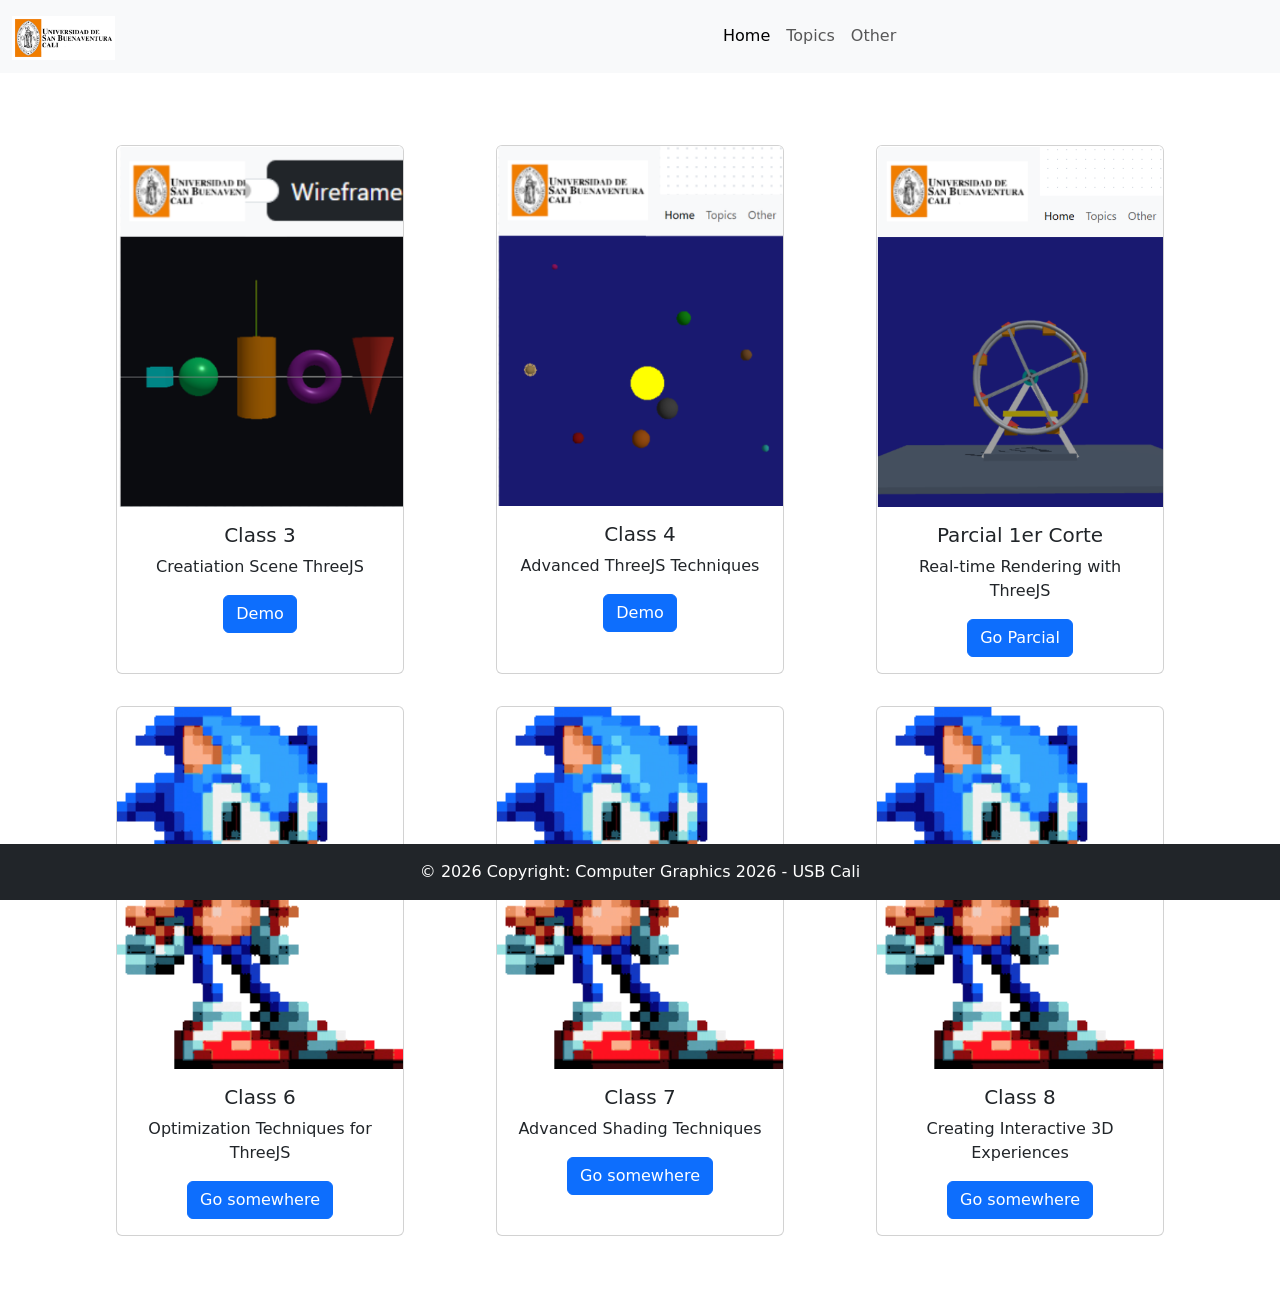
<file: index.html>
<!DOCTYPE html>
<html lang="en">

<head>
    <meta charset="UTF-8">
    <meta name="viewport" content="width=device-width, initial-scale=1.0">
    <title>Computer Graphics 2026</title>
    <!-- Link to the CSS file -->
    <link rel="stylesheet" type="text/css" href="./src/css/style.css">
    <!-- Link to the JavaScript file -->
    <script src="./src/js/main.js"></script>

    <link href="https://cdn.jsdelivr.net/npm/bootstrap@5.3.8/dist/css/bootstrap.min.css" rel="stylesheet"
        integrity="sha384-sRIl4kxILFvY47J16cr9ZwB07vP4J8+LH7qKQnuqkuIAvNWLzeN8tE5YBujZqJLB" crossorigin="anonymous">

</head>

<body>
    <nav class="navbar navbar-expand-lg bg-body-tertiary">
        <div class="container-fluid">
            <a class="navbar-brand" href="#">
                <img src="./src/img/logo-usb-cali.png" alt="Logo" width="15%" class="d-inline-block align-text-top">
            </a>
            <button class="navbar-toggler" type="button" data-bs-toggle="collapse" data-bs-target="#navbarNav"
                aria-controls="navbarNav" aria-expanded="false" aria-label="Toggle navigation">
                <span class="navbar-toggler-icon"></span>
            </button>
            <div class="collapse navbar-collapse" id="navbarNav">
                <ul class="navbar-nav">
                    <li class="nav-item">
                        <a class="nav-link active" aria-current="page" href="#">Home</a>
                    </li>
                    <li class="nav-item">
                        <a class="nav-link" href="#">Topics</a>
                    </li>
                    <li class="nav-item">
                        <a class="nav-link" href="#">Other</a>
                    </li>
                </ul>
            </div>
        </div>
    </nav>

        <h1> </h1>
        
    <!-- create of content -->
    <div class="container text-center py-5">
        <div class="row py-3">
            <div class="col-md-4 d-flex justify-content-center">
                <div class="card" style="width: 18rem;">
                    <img src="./src/img/Clase3WireFrame.png" class="card-img-top" alt="img_question">
                    <div class="card-body">
                        <h5 class="card-title">Class 3</h5>
                        <p class="card-text">Creatiation Scene ThreeJS</p>
                        <a href="./src/topics/class3/class3.html" class="btn btn-primary">Demo</a>
                    </div>
                </div>
            </div>
            <div class="col-md-4 d-flex justify-content-center">
                <div class="card" style="width: 18rem;">
                    <img src="./src/img/Clase4Planetas.png" class="card-img-top" alt="img_question">
                    <div class="card-body">
                        <h5 class="card-title">Class 4</h5>
                        <p class="card-text">Advanced ThreeJS Techniques</p>
                        <a href="./src/topics/class4/class4.html" class="btn btn-primary">Demo</a>
                    </div>
                </div>
            </div>
            <div class="col-md-4 d-flex justify-content-center">
                <div class="card" style="width: 18rem;">
                    <img src="./src/img/Clase5Parcial.png" class="card-img-top" alt="img_question">
                    <div class="card-body">
                        <h5 class="card-title">Parcial 1er Corte</h5>
                        <p class="card-text">Real-time Rendering with ThreeJS</p>
                        <a href="./src/topics/class5 Parcial/class5Parcial.html" class="btn btn-primary">Go Parcial</a>
                    </div>
                </div>
            </div>
        </div>
        <div class="row py-3">
            <div class="col-md-4 d-flex justify-content-center">
                <div class="card" style="width: 18rem;">
                    <img src="./src/img/Pensando.gif" class="card-img-top" alt="img_question">
                    <div class="card-body">
                        <h5 class="card-title">Class 6</h5>
                        <p class="card-text">Optimization Techniques for ThreeJS</p>
                        <a href="#" class="btn btn-primary">Go somewhere</a>
                    </div>
                </div>
            </div>
            <div class="col-md-4 d-flex justify-content-center">
                <div class="card" style="width: 18rem;">
                    <img src="./src/img/Pensando.gif" class="card-img-top" alt="img_question">
                    <div class="card-body">
                        <h5 class="card-title">Class 7</h5>
                        <p class="card-text">Advanced Shading Techniques</p>
                        <a href="#" class="btn btn-primary">Go somewhere</a>
                    </div>
                </div>
            </div>
            <div class="col-md-4 d-flex justify-content-center">
                <div class="card" style="width: 18rem;">
                    <img src="./src/img/Pensando.gif" class="card-img-top" alt="img_question">
                    <div class="card-body">
                        <h5 class="card-title">Class 8</h5>
                        <p class="card-text">Creating Interactive 3D Experiences</p>
                        <a href="#" class="btn btn-primary">Go somewhere</a>
                    </div>
                </div>
            </div>
        </div>
    </div>

    <footer class="fixed-bottom text-center text-white bg-dark text-lg-start ">
        <!-- Copyright -->
        <div class="text-center p-3">
            © 2026 Copyright: Computer Graphics 2026 - USB Cali
        </div>
        <!-- Copyright -->
    </footer>

    <script src="https://cdn.jsdelivr.net/npm/bootstrap@5.3.8/dist/js/bootstrap.bundle.min.js"
        integrity="sha384-FKyoEForCGlyvwx9Hj09JcYn3nv7wiPVlz7YYwJrWVcXK/BmnVDxM+D2scQbITxI"
        crossorigin="anonymous"></script>

</body>

</html>
</file>
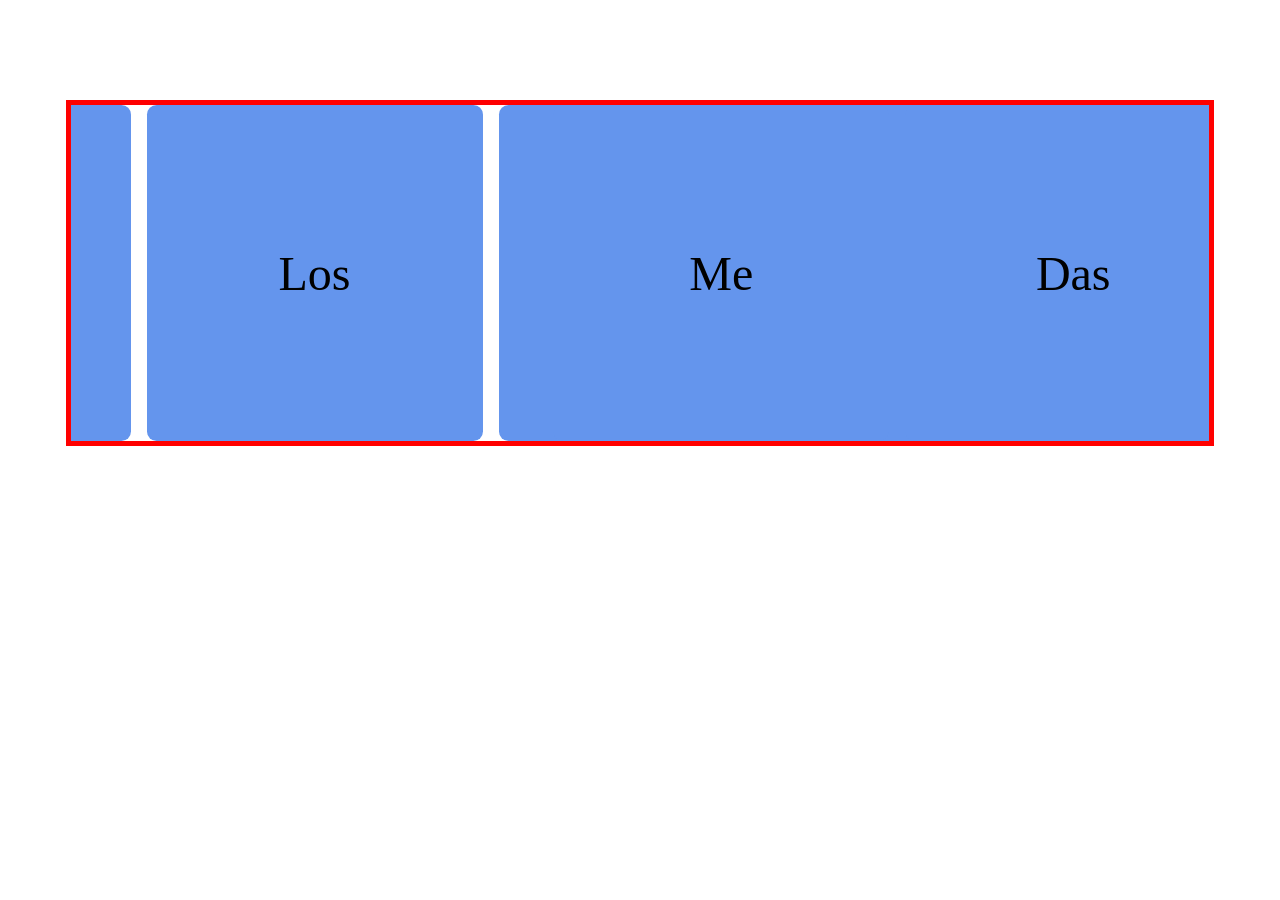
<file: src escena/index.html>
<!DOCTYPE html>
<html lang="en">
    <head>
        <title>CarruselInfinito</title>
        <link rel="stylesheet" href="style.css">
    </head>
    <body>
        <div class="Carrusel">
            <div class="Grupo">
                <div class="Caja">Me</div>
                <div class="Caja">Das</div>
                <div class="Caja">Los</div>
                <div class="Caja">0.5</div>
                <div class="Caja">Puntos</div>
                <div class="Caja">?</div>
                <div class="Caja Imagen">
            <img src="Pensando.gif" alt="Pensando">
                </div>
            </div>
            <div aria-hidden class="Grupo">
                <div class="Caja">Me</div>
                <div class="Caja">Das</div>
                <div class="Caja">Los</div>
                <div class="Caja">0.5</div>
                <div class="Caja">Puntos</div>
                <div class="Caja">?</div>
                <div class="Caja Imagen">
            <img src="Pensando.gif" alt="Pensando">
                </div>
            </div>
        </div>    
    </body>
</html>
</file>
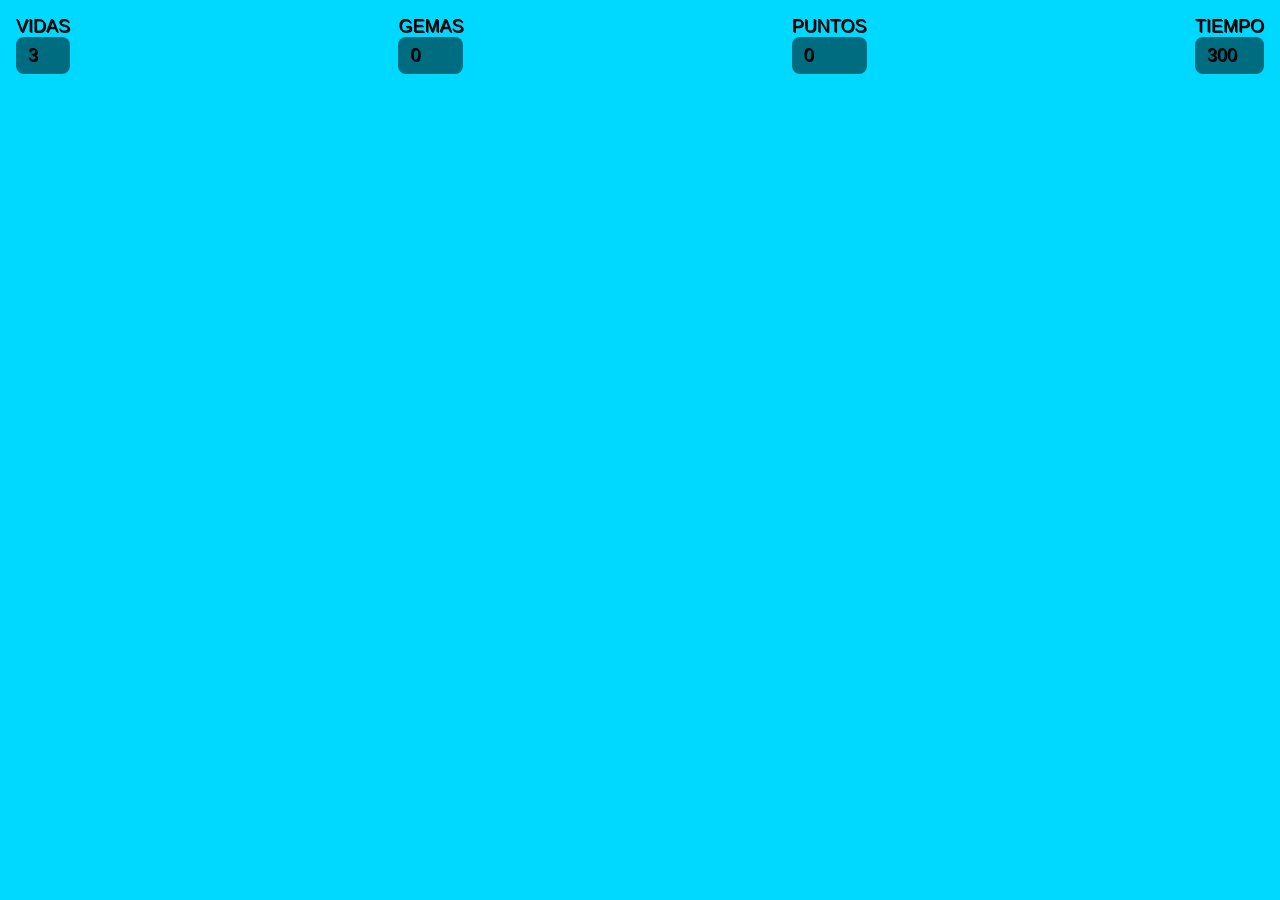
<file: src/topics/class12_game/index.html>
<!DOCTYPE html>
<html lang="en">

<head>
    <meta charset="UTF-8">
    <meta name="viewport" content="width=device-width, initial-scale=1.0">
    <title>Game</title>
    <link rel="icon" type="image/gif" href="./img/Hollowknight.gif">
    <link rel="stylesheet" href="./scr/css/style.css">
</head>
<body>

     <div id="hud">
        <div class="hud-item">VIDAS <span id="hud-vidas">3</span></div>
        <div class="hud-item">GEMAS <span id="hud-gemas">0</span></div>
        <div class="hud-item">PUNTOS <span id="hud-puntos">0</span></div>
        <div class="hud-item">TIEMPO <span id="hud-tiempo">300</span></div>
    </div>

    <!-- Contenedor principal del juego / UI -->
    <div id="pantalla-inicio" class="Oculto">
        <h1><b>Computer Graphics</b><br> <span class="Acento">Runner Game</span></h1>

        <p class="Pista">
            Golpea todos los bloques de ladrillo desde abajo para romperlos. <br>
            Salta sobre los enemigos para eliminarlos y ganar puntos. <br>
            Evita caer al vacío, ya que perderás una vida. <br>
        </p>

        <button id="btn-jugar">Jugar</button>

    </div>

    <!-- Pantalla de Pausa-->
    <div id="pantalla-pausa" class="Oculto">
        <h1>PAUSA</h1>
        <p class="subtitulo">Presiona P para continuar</p>
    </div>

    <!-- Pantalla Final -->
    <div id="pantalla-fin" class="Oculto">
        <h1>FIN DEL JUEGO</h1>
        <button id="btn-reiniciar">JUGAR DE NUEVO</button>
    </div>


</body>
</file>
<file: src/css/style.css>
body{

    background-color: aqua;
    text-align: center;
    font-family: Arial, Helvetica, sans-serif;
}
</file>
<file: src escena/style.css>
.Carrusel{
    margin: 100px auto;
    width: 90%;
    border: 5px solid red;
    display: flex;
    overflow-x: auto;
}

.Carrusel::-webkit-scrollbar {
    display: none;
}

.Grupo{
    display: flex;
    align-items: center;
    justify-content: center;
    gap: 1em;
    animation: spin 5s infinite linear;
    padding-right: 1em;
}

.Caja{
    flex: 0 0 5em;
    height: 5em;
    padding: 1em;
    background: cornflowerblue;
    font-size: 3rem;
    border-radius: .2em;
    text-align: center;
    align-content: center;
}

.Imagen {
    padding: 0;
    overflow: hidden;
}

.Imagen img {
    width: 100%;
    height: 100%;
    object-fit: cover;
    display: block;
}

@keyframes spin {
    from {translate: 0;}
    to {translate: -100%;}
}
</file>
<file: src/topics/class12_game/scr/css/style.css>
:root {
    --Color-Texto: #fff;
    --Color-Acento: #ff7700;
    --Color-Boton: #0bab33;
    --Color-BotonSombra: #00641c;
    --Fondo-Pantalla: #5f47c2;
    --Color-Background-general: #00d9ff;
    --Fuente: 'Poppings', sans-serif;
}


* {
    margin: 0;
    padding: 0;
    box-sizing: border-box;
}

html, body {
    width: 100%;
    height: 100%;
    overflow:  hidden;
    background: var(--Color-Background-general);
    font-family: var(--Fuente);
}

#hud {
    position: fixed;
    top: 16px;
    left: 16px;
    right: 16px;
    display: flex;
    justify-content: space-between;
    flex-wrap: wrap;
    gap: 12px;
    z-index: 10;
    pointer-events: none;
    font-size: 18px;
    text-shadow: 1px 1px 0px #000;

}

.hud-item span{
    display: block;
    background-color: rgba(0, 0, 0, 0.5);
    padding: 8px 12px;
    border-radius: 8px;
    pointer-events: auto;
}

.Pantalla {
    position: fixed;
    inset: 0;
    z-index: 20;
    display: flex;
    flex-direction: column;
    align-items: center;
    justify-content: center;
    gap: 20px;
    text-align: center;
    background-color: var(--Fondo-Pantalla);

}

.Pantalla h1 {
    font-size: clamp(24px, 6vw, 56px);
    color: var(--Color-Acento);
    text-shadow: 4px 4px 4px #000000;
    line-height: 1.3;;

}

.Acento {
    color: var(--Color-Boton);
    
}

.Pista{
    max-width: 560px;
    font-size: 15px;
    line-height: 1.3;
    opacity: 0.8;

}

.Botom{
    padding: 12px 24px;
    font-size: 18px;
    font-weight: bold;
    color: var(--Color-Texto);
    background-color: var(var(--Color-Boton));
    border: none;
    border-radius: 8px;
    cursor: pointer;
    box-shadow: 0 4px 6px var(--Color-BotonSombra);
    transition: background-color 0.1s ease-in-out, box-shadow 0.1 ease-in-out;

}

Botom:hover {
    transform: translateY(-2px);
    box-shadow: 0 2px 0 var(--Color-BotonSombra)

}

Botom:active {
    transform: translateY(2px);
    box-shadow: 0 2px 0 var(--Color-BotonSombra);

}

.Subtitulo {
    font-size: 14px;
    line-height: 1.8;

}

.Oculto {
    display: none !important;
}
</file>
